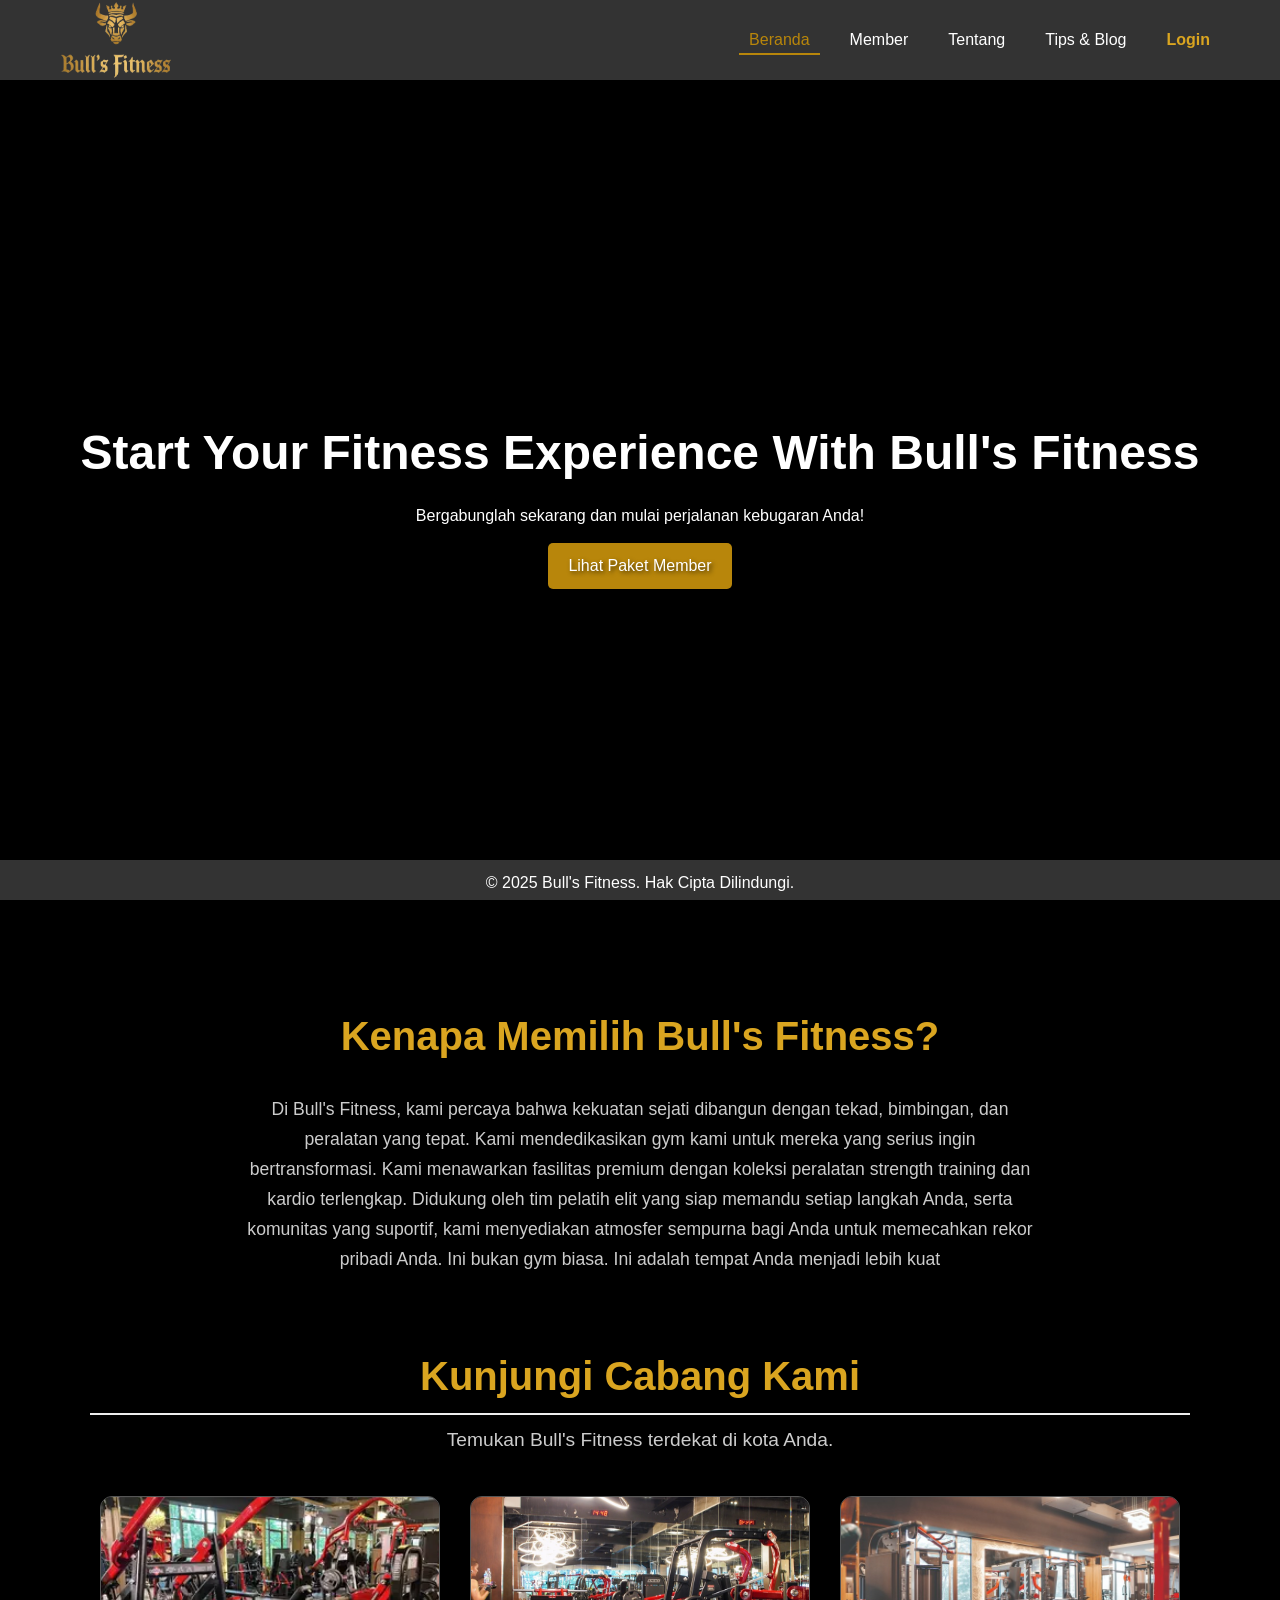
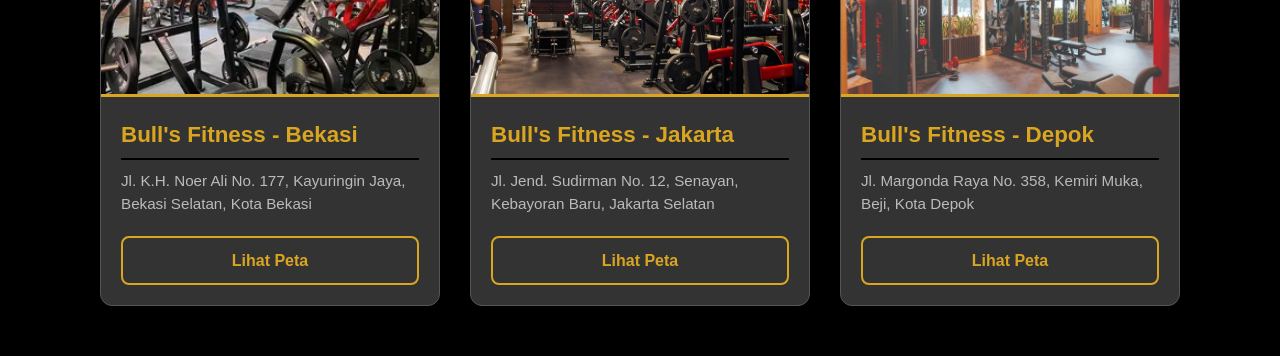
<file: index.html>
<!DOCTYPE html>
<html lang="id">
<head>
    <meta charset="UTF-8">
    <meta name="viewport" content="width=device-width, initial-scale=1.0">
    <title>Beranda - Bull's Fitness</title>
    <!-- PWA Settings -->
    <link rel="manifest" href="manifest.json">
    <meta name="theme-color" content="#DAA520">
    <meta name="mobile-web-app-capable" content="yes">
    <meta name="apple-mobile-web-app-status-bar-style" content="black-translucent">
    <meta name="apple-mobile-web-app-title" content="BullsFitness">
    <link rel="apple-touch-icon" href="img/icon-192.png">
    <link rel="stylesheet" href="style.css?v=2.0">
    <link rel="stylesheet" href="mobile.css?v=2.0">
</head>
<body>
    <header>
        <nav>
            <div class="logo"></div>
            <ul>
                <li><a href="index.html" class="active">Beranda</a></li>
                <li><a href="member.html">Member</a></li>
                <li><a href="tentang.html">Tentang</a></li>
                <li><a href="tip.html">Tips & Blog</a></li>
                <li><a href="login.html" style="font-weight: bold; color: #DAA520;">Login</a></li>
            </ul>
        </nav>
    </header>
    
    <video class="back-video" autoplay muted loop playsinline>
        <source src="vid/Gym Promotional Video _ Cinematic Workout Advertisment.mp4" type="video/mp4">
    </video>

    <main>
        <section class="hero">
            <h1>Start Your Fitness Experience With Bull's Fitness</h1>
            <p>Bergabunglah sekarang dan mulai perjalanan kebugaran Anda!</p>
            <a href="member.html" class="cta-button">Lihat Paket Member</a>
        </section>

        <section class="section-below-video">
            <div class="why-us-content">
                <h3>Kenapa Memilih Bull's Fitness?</h3>
                <p>Di Bull's Fitness, kami percaya bahwa kekuatan sejati dibangun dengan tekad, bimbingan, dan peralatan yang tepat. Kami mendedikasikan gym kami untuk mereka yang serius ingin bertransformasi. Kami menawarkan fasilitas premium dengan koleksi peralatan strength training dan kardio terlengkap. Didukung oleh tim pelatih elit yang siap memandu setiap langkah Anda, serta komunitas yang suportif, kami menyediakan atmosfer sempurna bagi Anda untuk memecahkan rekor pribadi Anda. Ini bukan gym biasa. Ini adalah tempat Anda menjadi lebih kuat</p> 
            </div>

            <div class="cabang-content">
                <h2>Kunjungi Cabang Kami</h2>
                <p class="sub-judul">Temukan Bull's Fitness terdekat di kota Anda.</p>
    
                <div class="cabang-container">
                    <div class="cabang-item">
                        <div class="cabang-foto-placeholder">
                            <img src="img/cabang3.webp" alt="Foto Cabang Bekasi" class="cabang-foto-real">
                        </div>
                        <div class="cabang-info">
                            <h3>Bull's Fitness - Bekasi</h3>
                            <p>Jl. K.H. Noer Ali No. 177, Kayuringin Jaya, Bekasi Selatan, Kota Bekasi</p>
                            <a href="https://www.google.com/maps/search/Jl.+K.H.+Noer+Ali+No.+177,+Kayuringin+Jaya,+Bekasi+Selatan,+Kota+Bekasi" class="cta-button-cabang" target="_blank">Lihat Peta</a>
                        </div>
                    </div>
    
                    <div class="cabang-item">
                        <div class="cabang-foto-placeholder">
                            <img src="img/cabang1.jpeg" alt="Foto Cabang Jakarta" class="cabang-foto-real">
                        </div>
                        <div class="cabang-info">
                            <h3>Bull's Fitness - Jakarta</h3>
                            <p>Jl. Jend. Sudirman No. 12, Senayan, Kebayoran Baru, Jakarta Selatan</p>
                            <a href="https://www.google.com/maps/search/Jl.+Jend.+Sudirman+No.+12,+Senayan,+Kebayoran+Baru,+Jakarta+Selatan" class="cta-button-cabang" target="_blank">Lihat Peta</a>
                        </div>
                    </div>
    
                    <div class="cabang-item">
                        <div class="cabang-foto-placeholder">
                            <img src="img/cabang2.jpg" alt="Foto Cabang Depok" class="cabang-foto-real">
                        </div>
                        <div class="cabang-info">
                            <h3>Bull's Fitness - Depok</h3>
                            <p>Jl. Margonda Raya No. 358, Kemiri Muka, Beji, Kota Depok</p>
                            <a href="https://www.google.com/maps/search/Jl.+Margonda+Raya+No.+358,+Kemiri+Muka,+Beji,+Kota+Depok" class="cta-button-cabang" target="_blank">Lihat Peta</a>
                        </div>
                    </div>
                </div> 
            </div> 
        </section>    
    </main>

    <footer>
        <p>© 2025 Bull's Fitness. Hak Cipta Dilindungi.</p>
    </footer>
    <script src="pwa.js?v=2.0"></script>
</body>
</html>
</file>
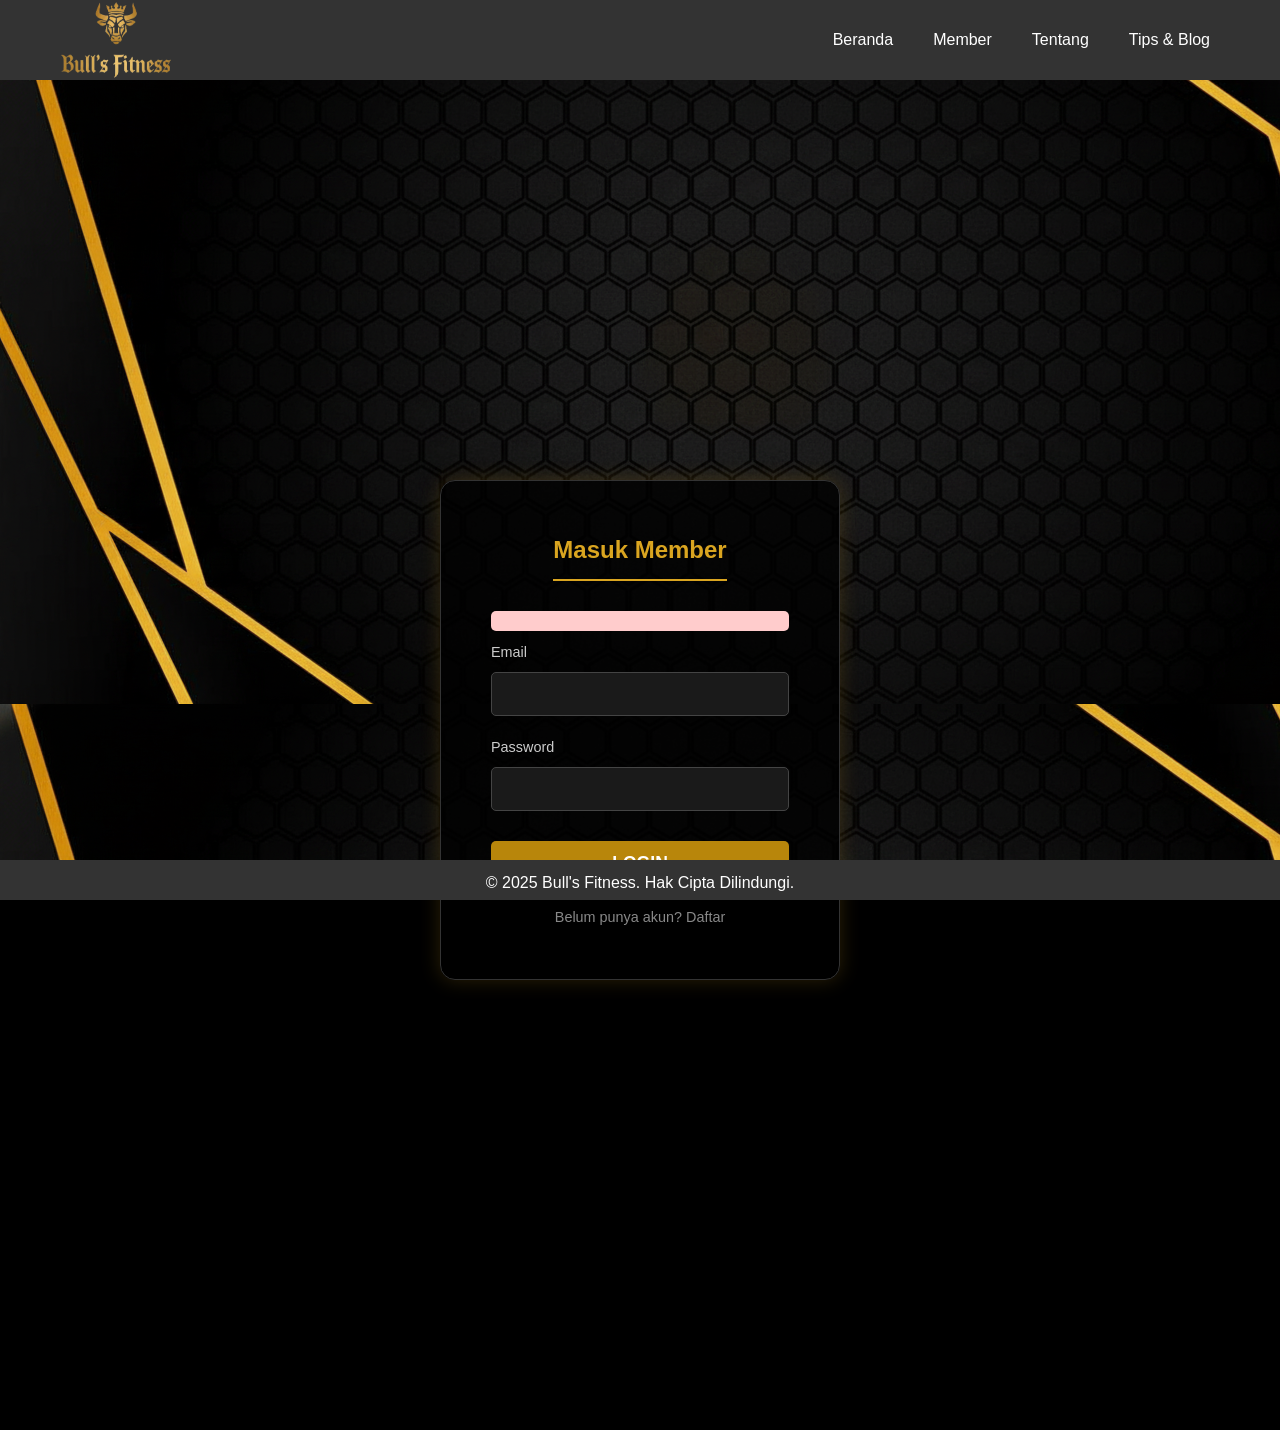
<file: login.html>
﻿<!DOCTYPE html>
<html lang="id">
<head>
    <meta charset="UTF-8">
    <meta name="viewport" content="width=device-width, initial-scale=1.0">
    <title>Login - Bull's Fitness</title>
        <!-- PWA Settings -->
    <link rel="manifest" href="manifest.json">
    <meta name="theme-color" content="#DAA520">
    <meta name="mobile-web-app-capable" content="yes">
    <meta name="apple-mobile-web-app-status-bar-style" content="black-translucent">
    <link rel="apple-touch-icon" href="img/icon-192.png">
        <link rel="stylesheet" href="style.css?v=2.0">
    <link rel="stylesheet" href="mobile.css?v=2.0">
</head>
<body class="auth-body"> <header>
        <nav>
            <div class="logo"></div>
            <ul>
                <li><a href="index.html">Beranda</a></li>
                <li><a href="member.html">Member</a></li>
                <li><a href="tentang.html">Tentang</a></li>
                <li><a href="tip.html">Tips & Blog</a></li>
            </ul>
        </nav>
    </header>

    <main class="auth-page">
        <div class="auth-overlay">
            <h2>Masuk Member</h2>
            
            
                <div style="background: #ffcccc; color: red; padding: 10px; margin-bottom:10px; border-radius:5px;">
                    <?= $error_msg; ?>
                </div>
            

            <form method="POST" action="">
                <div class="form-group">
                    <label>Email</label>
                    <input type="email" name="email" required>
                </div>
                <div class="form-group">
                    <label>Password</label>
                    <input type="password" name="password" required>
                </div>
                <button type="submit" name="tombol_login" class="auth-btn">LOGIN</button>
            </form>

            <a href="register.html" class="auth-link">Belum punya akun? Daftar</a>
        </div>
    </main>

    <footer><p>&copy; 2025 Bull's Fitness. Hak Cipta Dilindungi.</p></footer>
    <script src="pwa.js?v=2.0"></script>
</body>
</html>
</file>
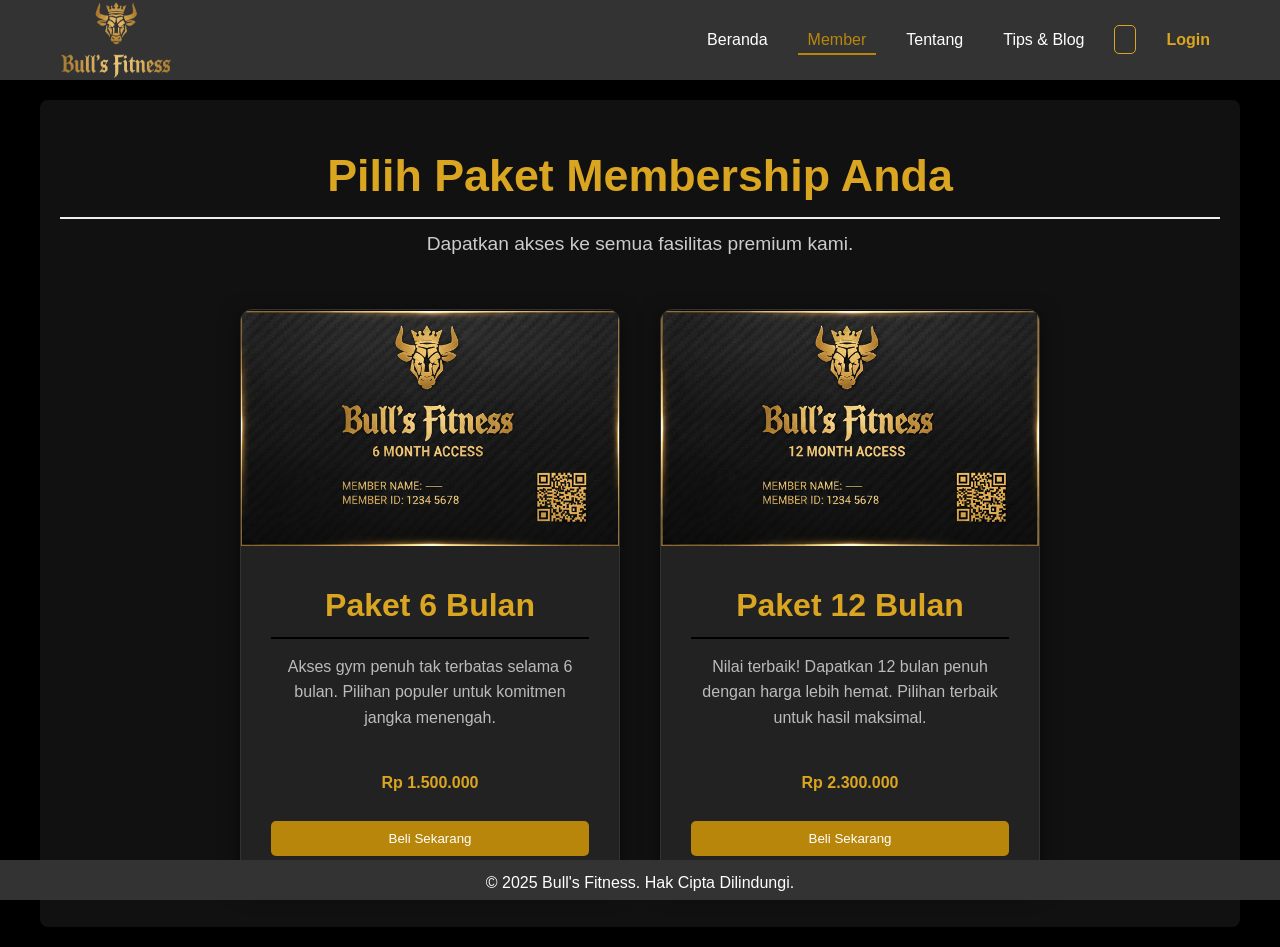
<file: member.html>
﻿<!DOCTYPE html>
<html lang="id">
<head>
    <meta charset="UTF-8">
    <meta name="viewport" content="width=device-width, initial-scale=1.0">
    <title>Member - Bull's Fitness</title>
        <!-- PWA Settings -->
    <link rel="manifest" href="manifest.json">
    <meta name="theme-color" content="#DAA520">
    <meta name="mobile-web-app-capable" content="yes">
    <meta name="apple-mobile-web-app-status-bar-style" content="black-translucent">
    <link rel="apple-touch-icon" href="img/icon-192.png">
        <link rel="stylesheet" href="style.css?v=2.0">
    <link rel="stylesheet" href="mobile.css?v=2.0">
</head>
<body>
    
    <header>
        <nav>
            <div class="logo"></div>
            <ul>
                <li><a href="index.html">Beranda</a></li>
                <li><a href="member.html" class="active">Member</a></li>
                <li><a href="tentang.html">Tentang</a></li>
                <li><a href="tip.html">Tips & Blog</a></li>
                
                
                    <li>
                        <a href="profile.html" class="user-menu">
                            <?= htmlspecialchars(explode(" ", $_SESSION['full_name'])[0]); ?>
                        </a>
                    </li>
                
                    <li><a href="login.html" style="font-weight: bold; color: #DAA520;">Login</a></li>
                
            </ul>
        </nav>
    </header>

    <main class="member-page">
        <h2>Pilih Paket Membership Anda</h2>
        <p class="sub-judul">Dapatkan akses ke semua fasilitas premium kami.</p>

        <div class="member-container">
            
            <div class="member-card">
                <div class="card-image-placeholder">
                    <img src="img/card6.png" alt="Member Card 6 Bulan" class="card-image-real">
                </div>
                <div class="card-content">
                    <h3>Paket 6 Bulan</h3>
                    <p>Akses gym penuh tak terbatas selama 6 bulan. Pilihan populer untuk komitmen jangka menengah.</p>
                    
                    <h4 style="color: #DAA520; margin: 10px 0;">Rp 1.500.000</h4>

                    <form action="pembayaran.html" method="POST">
                        <input type="hidden" name="package_name" value="Paket 6 Bulan">
                        <input type="hidden" name="duration" value="6">
                        <input type="hidden" name="price" value="1500000">
                        
                        <button type="submit" class="cta-button" style="width: 100%; border: none; cursor: pointer;">
                            Beli Sekarang
                        </button>
                    </form>
                </div>
            </div>

            <div class="member-card">
                <div class="card-image-placeholder">
                    <img src="img/card12.png" alt="Member Card 12 Bulan" class="card-image-real">
                </div>
                <div class="card-content">
                    <h3>Paket 12 Bulan</h3>
                    <p>Nilai terbaik! Dapatkan 12 bulan penuh dengan harga lebih hemat. Pilihan terbaik untuk hasil maksimal.</p>
                    
                    <h4 style="color: #DAA520; margin: 10px 0;">Rp 2.300.000</h4>

                    <form action="pembayaran.html" method="POST">
                        <input type="hidden" name="package_name" value="Paket 12 Bulan">
                        <input type="hidden" name="duration" value="12">
                        <input type="hidden" name="price" value="2300000">
                        
                        <button type="submit" class="cta-button" style="width: 100%; border: none; cursor: pointer;">
                            Beli Sekarang
                        </button>
                    </form>
                </div>
            </div>

        </div>
    </main>

    <footer>
        <p>&copy; 2025 Bull's Fitness. Hak Cipta Dilindungi.</p>
    </footer>

    <script src="pwa.js?v=2.0"></script>
</body>
</html>
</file>
<file: style.css>
﻿/* Reset CSS Dasar */
* {
    margin: 0;
    padding: 0;
    box-sizing: border-box;
}

body {
    font-family: sans-serif;
    line-height: 1.6;
    background-color: #000000;
    color: #333;
}

/* Header dan Navigasi */
header {
    background: #333;
    color: #fff;
    padding: 0rem 0;
}

nav {
    display: flex;
    justify-content: space-between;
    align-items: center;
    max-width: 1200px;
    margin: auto;
    padding: 0 20px;
}

/* Warna Aksen Gym */
.logo {
    background: url('img/logo.png');
    width: 112px;
    height: 80px;
    background-size: cover;
    background-repeat: no-repeat;
}
.logo1 {
    font-size: 2rem;
    font-weight: bold;
    color: #ff5722;
    align-items: end;
    margin-bottom: 90%;
}

nav ul {
    list-style: none;
    display: flex;
}

nav ul li {
    margin-left: 20px;
}

nav ul li a {
    color: White;
    text-decoration: none;
    padding: 5px 10px;
    transition: color 0.3s;
}

nav ul li a:hover,
nav ul li a.active {
    color: #B8860B;
    border-bottom: 2px solid #B8860B;
}

/* Main Content */
main {
  padding: 20px;
  max-width: 1200px;
  margin: 100px auto;
  background-image: url(https://freeimage.host/i/KUIuTEg);
  background-color: #4b4b4b00;
  border-radius: 8px;
}

.pembayaran-info h1 {
    color: #ffffff;
    margin-bottom: 15px;
    border-bottom: 2px solid #eee;
    padding-bottom: 5px;
}


section {
    padding: 20px 0;
    margin-bottom: 0px;
}

h1, h2 {
    color: #ffffff;
    margin-bottom: 15px;
    border-bottom: 2px solid #eee;
    padding-bottom: 5px;
}

h3 {
    color: #ffffff;
    margin-bottom: 15px;
    border-bottom: 2px solid #000 ;
    padding-bottom: 5px;
}

.section-below-video {
    position: absolute; 
    bottom: 0; 
    left: 0;
    top: 200px;
    width: 100%;
    background-color: #000; 
    padding: 40px 20px; 
    color: #fff; 
    min-height: 1000px; 
    box-sizing: border-box; 

}

.section-below-video h3 {
    font-size: 3rem;
    margin-bottom: 10px;
}

/* Hero Section (Khusus index.html) */
.hero {
    text-align: center;
    background: url('');
    padding: 215px 20px;
    border-radius:60px;
    text-shadow: 2px 2px 4px rgba(0,0,0,0.6);
}
.back-video {
    position: absolute;
    top: 0;
    left: 0;
    width: 100%;
    height: 100%;
    object-fit: cover;
    z-index: -1;
    opacity: 0.7;
}
p {
    color: #fff
}

.hero h1 {
    font-size: 3rem;
    color: white;
    border-bottom: none;
}

.cta-button {
    display: inline-block;
    background: #B8860B;
    color: #fff;
    padding: 10px 20px;
    text-decoration: none;
    border-radius: 5px;
    margin-top: 15px;
    transition: background-color 0.3s;
}

.cta-button:hover {
    background-color: #dda20e;
}

/* Pembayaran.html khusus */

* {
  box-sizing: border-box;
}

body.halaman-pembayaran {
  /* Variabel dari :root dipindahkan ke sini */
  --bg: url(img/bgpembayaran.jpg) center/cover fixed;
  --card: #fff;
  --accent: #111827;
  --muted: #6b7280;
  --primary: #111827;

  /* Style dari body lama dipindahkan ke sini */
  font-family: Inter, system-ui, -apple-system, "Segoe UI", Roboto, "Helvetica Neue", Arial;
  background: var(--bg);
  padding: 0px;
  color: var(--accent);
}

.container {
  max-width: 1000px;
  margin: 120px auto;
  display: flex;
  justify-content: center;
  align-items: flex-start;
  gap: 160px;
  flex-wrap: wrap;
}

.card {
  background: var(--card);
  border-radius: 14px;
  padding: 50px;
  box-shadow: 0 6px 20px rgba(15, 23, 42, 0.06);
  flex: 1 1 380px;
  max-width: 420px;
}

h1 {
  font-size: 22px;
  margin: 0 0 6px;
  text-align: center;
}

.meta {
  display: flex;
  justify-content: space-between;
  color: var(--muted);
  margin-bottom: 10px;
}

.section-title {
  font-weight: 600;
  margin: 18px 0 10px;
  text-align: center;
}

.qr {
  width: 150px;
  height: 150px;
  margin: 16px auto;
  border-radius: 8px;
  border: 1px solid #e6e8eb;
  display: flex;
  align-items: center;
  justify-content: center;
  background: #fff;
}

.total {
  display: flex;
  justify-content: space-between;
  align-items: center;
  margin-top: 16px;
  padding-top: 12px;
  border-top: 1px solid #eef2f6;
}

.btn {
  display: block;
  width: 100%;
  padding: 12px;
  border-radius: 10px;
  background: #111827;
  color: #fff;
  text-align: center;
  font-weight: 700;
  border: 0;
  margin-top: 12px;
  cursor: pointer;
}

small.muted {
  color: var(--muted);
}

@media (max-width: 768px) {
  .container {
    flex-direction: column;
    align-items: center;
  }
}

/* Footer */
footer {
    position: fixed;   
    bottom: 0;         
    left: 0;           
    width: 100%;       
    
    /* Styling agar terlihat (opsional) */
    background-color: #333; 
    color: #fff;           
    padding: 10px;          
    text-align: center;     
    z-index: 1000;        
    height: 40px;         
    box-sizing: border-box
}

/* member.html */

/* Latar belakang dan padding untuk halaman member */
.member-page {
    padding: 40px 20px 40px 20px;
    text-align: center;
    /* Ganti warna bg jika perlu, atau biarkan transparan */
    background-color: #111; 
    color: #fff;
    min-height: 70vh;
    margin: 20px auto;
}

.member-page h2 {
    font-size: 2.8rem;
    margin-bottom: 10px;
    color: #DAA520; /* Warna emas (sesuai logo) */
}

.member-page .sub-judul {
    font-size: 1.2rem;
    color: #ccc;
    margin-bottom: 50px;
}

/* Kontainer untuk menyejajarkan kartu-kartu */
.member-container {
    display: flex;
    justify-content: center;
    align-items: stretch; /* Membuat kartu sama tinggi */
    gap: 40px;
    flex-wrap: wrap; /* Agar responsif di HP */
}

/* Style untuk satu kartu member */
.member-card {
    background-color: #222; /* Latar kartu lebih gelap */
    border: 1px solid #333;
    border-radius: 12px;
    box-shadow: 0 5px 20px rgba(0, 0, 0, 0.5);
    width: 380px; /* Lebar kartu */
    max-width: 100%;
    overflow: hidden; /* Merapikan sudut foto */
    display: flex;
    flex-direction: column;
    transition: transform 0.3s ease, box-shadow 0.3s ease;
}

.member-card:hover {
    transform: translateY(-10px);
    box-shadow: 0 10px 30px rgba(218, 165, 32, 0.2); /* Bayangan emas */
}

/* Definisikan animasi kilatan cahaya */
@keyframes sheen-effect {
  0% {
    transform: translateX(-150px) skewX(-25deg); /* Mulai dari kiri */
  }
  100% {
    transform: translateX(600px) skewX(-25deg); /* Berakhir di kanan (pastikan 600px lebih lebar dari kartu) */
  }
}

.card-image-placeholder {
  width: 100%;
  height: 240px; /* Sesuaikan tinggi jika perlu */
  background-color: #0a0a0a; /* Latar belakang hitam pekat */
  border-bottom: 4px solid #222; /* Garis aksen emas */
  
  /* Ini penting untuk menampung kilatannya */
  position: relative;
  overflow: hidden; /* Sembunyikan kilatan saat di luar kotak */
}

/* Ini adalah elemen kilatan cahayanya */
.card-image-placeholder::before {
  content: '';
  position: absolute;
  top: 0;
  left: 0;
  width: 120px; /* Lebar kilatan cahaya */
  height: 100%;
  
  /* Cahaya putih transparan (linear-gradient) */
  background: linear-gradient(
    to right,
    rgba(255, 255, 255, 0) 0%,
    rgba(255, 255, 255, 0.15) 50%, /* 0.15 adalah transparansi */
    rgba(255, 255, 255, 0) 100%
  );
  
  /* Terapkan animasi */
  animation-name: sheen-effect;
  animation-duration: 4s; /* Durasi animasi 4 detik */
  animation-iteration-count: infinite; /* Ulangi terus menerus */
  animation-timing-function: linear; /* Kecepatan konstan */
  
  /* Posisikan di awal (di luar layar kiri) */
  transform: translateX(-150px) skewX(-25deg); /* Miringkan cahaya */
}

.card-image-real {
    width: 100%;       /* Pastikan gambar mengisi lebar card */
    height: 240px;     /* Tetapkan tinggi yang Anda inginkan */
    object-fit: contain; /* KUNCI UTAMANYA: menjaga rasio aspek dan tidak terpotong */
    border-bottom: 4px solid #DAA520; /* Garis aksen emas */
    background-color: #0a0a0a; /* Latar belakang hitam jika ada ruang kosong */
}

/* Konten di bawah foto (judul, deskripsi, tombol) */
.card-content {
    padding: 30px;
    display: flex;
    flex-direction: column;
    flex-grow: 1; /* Penting agar tombol selalu di bawah */
}

.card-content h3 {
    font-size: 2rem;
    color: #DAA520; /* Emas */
    margin-top: 0;
    margin-bottom: 15px;
}

.card-content p {
    font-size: 1rem;
    color: #bbb;
    line-height: 1.6;
    flex-grow: 1; /* Mendorong tombol ke paling bawah */
    margin-bottom: 30px;
}

/* Tombol ini akan otomatis memakai style .cta-button
   yang sudah Anda miliki dari index.html 
*/
.card-content .cta-button {
    display: block;
    width: 100%;
    text-decoration: none;
    text-align: center;
}

/* Cabang */

/* Ini adalah style untuk kotak abu-abu utama */
.section-below-video {
    background-color: #44444400; /* Warna abu-abu gelap dari screenshot Anda */
    color: #fff;
    padding: 50px 30px; /* Padding di dalam kotak abu-abu */
    margin: -50px auto 0 auto; /* Margin negatif untuk menimpa video */
    max-width: 1200px;
    border-radius: 20px; /* Sudut melengkung */
    position: relative;
    z-index: 10;
    box-shadow: 0 10px 30px rgba(0,0,0,0.3);
}

/* Style untuk bagian "Kenapa Memilih Kami" */
.why-us-content {
    text-align: center;
    padding-bottom: 150px; /* Jarak ke bagian cabang di bawahnya */
    margin-bottom: -80px;
}

.why-us-content h3 {
    font-size: 2.5rem;
    color: #DAA520; /* Emas */
    margin-top: 0;
}

.why-us-content p {
    font-size: 1.1rem;
    line-height: 1.7;
    color: #ccc;
    max-width: 800px;
    margin: 20px auto 0 auto;
}

/* Style untuk bagian "Cabang Kami" */
.cabang-content {
    text-align: center;
}

.cabang-content h2 {
    font-size: 2.5rem;
    margin-bottom: 10px;
    color: #DAA520; /* Warna emas */
}

.cabang-content .sub-judul {
    font-size: 1.2rem;
    color: #ccc;
    margin-bottom: 40px;
}

.cabang-container {
    display: flex;
    justify-content: center;
    align-items: stretch;
    gap: 30px;
    flex-wrap: wrap;
}

.cabang-item {
    background-color: #333; /* Latar kartu cabang (lebih gelap dari #444) */
    border: 1px solid #555;
    border-radius: 12px;
    box-shadow: 0 4px 15px rgba(0, 0, 0, 0.2);
    flex-basis: 340px; /* Lebar kartu di desktop */
    max-width: 100%;
    overflow: hidden;
    display: flex;
    flex-direction: column;
    transition: transform 0.3s ease;
}

.cabang-item:hover {
    transform: translateY(-5px);
}

.cabang-foto-placeholder {
    width: 100%;
    height: 200px; /* Tinggi foto */
    background-color: #222; /* Latar placeholder */
    display: flex;
    align-items: center;
    justify-content: center;
    color: #666;
    font-style: italic;
    border-bottom: 2px solid #DAA520;
}

.cabang-foto-real {
    width: 100%;
    height: 200px;
    object-fit: cover;
    border-bottom: 2px solid #DAA520;
}

.cabang-info {
    padding: 20px;
    text-align: left;
    display: flex;
    flex-direction: column;
    flex-grow: 1;
}

.cabang-info h3 {
    font-size: 1.4rem;
    color: #DAA520; /* Emas */
    margin-top: 0;
    margin-bottom: 10px;
}

.cabang-info p {
    font-size: 0.95rem;
    color: #bbb;
    line-height: 1.5;
    flex-grow: 1;
    margin-bottom: 20px;
}

.cta-button-cabang {
    display: inline-block;
    padding: 10px 15px;
    border: 2px solid #DAA520;
    color: #DAA520;
    background-color: transparent;
    text-decoration: none;
    border-radius: 8px;
    font-weight: 600;
    text-align: center;
    transition: background-color 0.3s ease, color 0.3s ease;
}

.cta-button-cabang:hover {
    background-color: #DAA520;
    color: #000;
}

/* Tentang.html */

/* 1. HERO SECTION */
.tentang-hero {
    height: 50vh; /* Tinggi 50% dari layar */
    background-image: url('path/to/your/gym-interior-photo.jpg'); /* GANTI GAMBAR ANDA DI SINI */
    background-size: cover;
    background-position: center;
    background-attachment: fixed; /* Efek parallax keren */
    position: relative;
    display: flex;
    align-items: center;
    justify-content: center;
    text-align: center;
    color: #fff;
}

.hero-overlay {
    background-color: rgba(0, 0, 0, 0.7); /* Overlay gelap agar teks terbaca */
    width: 100%;
    height: 100%;
    display: flex;
    flex-direction: column;
    align-items: center;
    justify-content: center;
    padding: 20px;
}

.tentang-hero h1 {
    font-size: 3.5rem;
    color: #DAA520; /* Emas */
    margin: 0;
}

.tentang-hero p {
    font-size: 1.3rem;
    margin-top: 10px;
    max-width: 600px;
}

/* 2. OUR STORY SECTION */
.tentang-story {
    padding: 80px 30px;
    background-color: #111; /* Latar belakang hitam keabuan */
    color: #ccc;
}

.story-container {
    display: flex;
    align-items: center;
    justify-content: center;
    gap: 50px;
    max-width: 1200px;
    margin: 0 auto;
    flex-wrap: wrap; /* Responsif */
}

.story-image {
    flex: 1;
    min-width: 300px;
}

.story-content {
    flex: 1.5; /* Teks sedikit lebih lebar */
    min-width: 300px;
}

.story-content h2 {
    font-size: 2.8rem;
    color: #DAA520; /* Emas */
    margin-top: 0;
    margin-bottom: 20px;
}

.story-content p {
    font-size: 1.1rem;
    line-height: 1.8;
    margin-bottom: 20px;
}

@keyframes sheen-effect {
  0% {
    transform: translateX(-150px) skewX(-25deg); /* Mulai dari kiri */
  }
  100% {
    transform: translateX(600px) skewX(-25deg); /* Berakhir di kanan (pastikan 600px lebih lebar dari kartu) */
  }
}

.story-image-placeholder {
    width: 100%;
    height: 400px;
    border-radius: 10px;
    display: flex;
    align-items: center;
    justify-content: center;
    color: #555;
    font-style: italic;


    position: relative;
    overflow: hidden; /* Sembunyikan kilatan saat di luar kotak */    
}

/* Ini adalah elemen kilatan cahayanya */
.story-image-placeholder::before {
  content: '';
  position: absolute;
  top: 0;
  left: 0;
  width: 120px; /* Lebar kilatan cahaya */
  height: 100%;
  
  /* Cahaya putih transparan (linear-gradient) */
  background: linear-gradient(
    to right,
    rgba(255, 255, 255, 0) 0%,
    rgba(255, 255, 255, 0.15) 50%, /* 0.15 adalah transparansi */
    rgba(255, 255, 255, 0) 100%
  );
  
  /* Terapkan animasi */
  animation-name: sheen-effect;
  animation-duration: 4s; /* Durasi animasi 4 detik */
  animation-iteration-count: infinite; /* Ulangi terus menerus */
  animation-timing-function: linear; /* Kecepatan konstan */
  
  /* Posisikan di awal (di luar layar kiri) */
  transform: translateX(-150px) skewX(-25deg); /* Miringkan cahaya */
}

/* 3. FILOSOFI SECTION */
.filosofi-section {
    padding: 80px 30px;
    background-color: #0a0a0a; /* Hitam pekat */
    text-align: center;
    color: #ccc;
}

.filosofi-section h2 {
    font-size: 2.8rem;
    color: #DAA520; /* Emas */
    margin-bottom: 50px;
}

.filosofi-container {
    display: flex;
    justify-content: center;
    gap: 30px;
    max-width: 1200px;
    margin: 0 auto;
    flex-wrap: wrap; /* Responsif */
}

.filosofi-item {
    flex-basis: 350px;
    background-color: #1a1a1a;
    padding: 30px;
    border-radius: 10px;
    border: 1px solid #333;
    transition: transform 0.3s ease;
}

.filosofi-item:hover {
    transform: translateY(-10px);
}

.filosofi-icon {
    font-size: 3rem; /* Ganti dengan <img> atau font icon */
    color: #DAA520;
}

.filosofi-item h3 {
    font-size: 1.5rem;
    color: #fff;
    margin: 20px 0 10px 0;
}

.filosofi-item p {
    font-size: 1rem;
    line-height: 1.6;
}

/* 4. CALL TO ACTION (CTA) SECTION */
.cta-tentang {
    padding: 60px 30px;
    background-color: #000000; /* Latar Emas */
    text-align: center;
    color: #000; /* Teks Hitam */
}

.cta-tentang h2 {
    font-size: 2.5rem;
    margin-top: 0;
    margin-bottom: 10px;
}

.cta-tentang p {
    font-size: 1.2rem;
    margin-bottom: 30px;
}

/* Tombol CTA di sini akan menggunakan style .cta-button 
   yang sudah ada, tapi kita bisa override warnanya
   agar kontras dengan latar emas.
*/
.cta-tentang .cta-button {
    background-color: #B8860B; /* Tombol Hitam */
    color: #fff; /* Teks Putih */
    border: 2px solid #000;
}

.cta-tentang .cta-button:hover {
    background-color: #DAA520;
    border-color: #000000;
}

/*  Tip.html */

/* 1. HERO SECTION (Mirip Halaman 'Tentang') */
.tips-hero {
    height: 40vh; /* Sedikit lebih pendek dari 'Tentang' */
    background-image: url('path/to/your/blog-hero-image.jpg'); /* GANTI GAMBAR ANDA */
    background-size: cover;
    background-position: center;
    background-attachment: fixed;
    position: relative;
    display: flex;
    align-items: center;
    justify-content: center;
    text-align: center;
    color: #fff;
}
/* Anda bisa menggunakan .hero-overlay dari halaman 'Tentang' jika sudah ada */
.hero-overlay {
    background-color: rgba(0, 0, 0, 0.7);
    width: 100%;
    height: 100%;
    display: flex;
    flex-direction: column;
    align-items: center;
    justify-content: center;
    padding: 20px;
}
.tips-hero h1 {
    font-size: 3.5rem;
    color: #DAA520; /* Emas */
    margin: 0;
}
.tips-hero p {
    font-size: 1.3rem;
    margin-top: 10px;
}

/* 2. KONTEN UTAMA (Kolom & Jadwal) */
.tips-main-content {
    padding: 60px 30px;
    background-color: #0a0a0a; /* Latar hitam pekat */
    color: #ccc;
}

.tips-container {
    display: flex;
    justify-content: center;
    gap: 40px;
    max-width: 1300px;
    margin: 0 auto 60px auto; /* Jarak ke bagian jadwal */
    flex-wrap: wrap; /* Responsif */
}

.tips-column {
    flex: 1;
    min-width: 320px;
    background-color: #1a1a1a; /* Latar kolom */
    padding: 30px;
    border-radius: 10px;
    border: 1px solid #333;
}

.tips-column h2 {
    font-size: 2.2rem;
    color: #DAA520;
    margin-top: 0;
    margin-bottom: 20px;
    border-bottom: 2px solid #DAA520;
    padding-bottom: 10px;
}

.tips-column h3 {
    font-size: 1.5rem;
    color: #fff;
    margin-top: 25px;
    margin-bottom: 10px;
}

.tips-column p {
    line-height: 1.7;
    margin-bottom: 15px;
}

.tips-column ul {
    padding-left: 20px;
    line-height: 1.7;
}
.tips-column ul ul {
    padding-left: 30px;
    margin-top: 10px;
}

/* 3. BAGIAN JADWAL FITNESS */
.jadwal-section {
    max-width: 1300px;
    margin: 0 auto;
    text-align: center;
}

.jadwal-section h2 {
    font-size: 2.8rem;
    color: #DAA520;
    margin-bottom: 20px;
}

.jadwal-section h3 {
    font-size: 1.8rem;
    color: #fff;
    margin-top: 40px;
    margin-bottom: 20px;
    text-align: left;
}

/* Kontainer tabel agar responsif */
.table-container {
    width: 100%;
    overflow-x: auto; /* PENTING: Membuat tabel bisa di-scroll horizontal di HP */
    border: 1px solid #555;
    border-radius: 8px;
}

table {
    width: 100%;
    border-collapse: collapse;
    min-width: 800px; /* Lebar minimum sebelum scroll */
}

th, td {
    padding: 15px;
    text-align: left;
    border-bottom: 1px solid #444;
    vertical-align: top; /* Rata atas untuk konten multi-baris */
    line-height: 1.6;
}

th {
    background-color: #DAA520; /* Header tabel emas */
    color: #000; /* Teks header hitam */
    font-size: 1rem;
    font-weight: 700;
}

td {
    color: #ccc;
}

/* Memberi warna selang-seling */
tr:nth-child(even) {
    background-color: #1a1a1a;
}
tr:nth-child(odd) {
    background-color: #222;
}

/* --- Tambahan untuk Halaman Login & Register --- */

body.auth-body {
    background-image: url('img/bgpembayaran.jpg'); /* Gambar Pola */
    background-repeat: repeat; 
    background-size: auto; 
    background-attachment: fixed; /* Agar background diam saat di-scroll (efek keren) */
    min-height: 100vh;

}
.auth-page {
    display: flex !important;
    justify-content: center !important; /* Tengah Kiri-Kanan */
    align-items: center !important;     /* Tengah Atas-Bawah */
    
    min-height: 150vh !important;
    width: 100% !important;             /* Lebar Penuh */
    max-width: 100% !important;         
    margin: 0 !important;
    padding: 0 !important;
    padding-bottom: 50px !important;
}
/* Overlay hitam transparan supaya tulisan terbaca */
.auth-overlay {
    background-color: rgba(0, 0, 0, 0.8);
    padding: 50px;
    border-radius: 15px;
    border: 1px solid #333;
    box-shadow: 0 0 20px rgba(218, 165, 32, 0.2); /* Glow emas tipis */
    width: 100%;
    max-width: 400px;
    text-align: center;
}

.auth-overlay h2 {
    color: #DAA520;
    margin-bottom: 30px;
    border-bottom: 2px solid #DAA520;
    display: inline-block;
    padding-bottom: 10px;
}

.form-group {
    margin-bottom: 20px;
    text-align: left;
}

.form-group label {
    display: block;
    color: #ccc;
    margin-bottom: 8px;
    font-size: 0.9rem;
}

.form-group input, 
.form-group select {
    width: 100%;
    padding: 12px;
    background-color: #1a1a1a;
    border: 1px solid #444;
    color: #fff;
    border-radius: 5px;
    font-size: 1rem;
    transition: border-color 0.3s;
}

.form-group input:focus,
.form-group select:focus {
    outline: none;
    border-color: #DAA520; /* Fokus warna emas */
}

.auth-btn {
    width: 100%;
    padding: 12px;
    background-color: #B8860B;
    color: #fff;
    border: none;
    border-radius: 5px;
    font-size: 1.1rem;
    font-weight: bold;
    cursor: pointer;
    transition: background 0.3s;
    margin-top: 10px;
}

.auth-btn:hover {
    background-color: #DAA520;
    color: #000;
}

.auth-link {
    display: block;
    margin-top: 20px;
    color: #888;
    text-decoration: none;
    font-size: 0.9rem;
}

.auth-link:hover {
    color: #DAA520;
}

/* --- Style untuk Halaman Profile --- */
.profile-container {
    max-width: 800px;
    margin: 120px auto; /* Jarak dari atas */
    padding: 20px;
}

.profile-card {
    background-color: #1a1a1a;
    border: 1px solid #333;
    border-top: 4px solid #DAA520; /* Garis emas di atas */
    border-radius: 10px;
    padding: 40px;
    box-shadow: 0 10px 30px rgba(0,0,0,0.5);
    color: #fff;
    display: flex;
    flex-direction: column;
    gap: 20px;
}

.profile-header {
    border-bottom: 1px solid #444;
    padding-bottom: 20px;
    margin-bottom: 10px;
}

.profile-header h2 {
    color: #DAA520;
    margin: 0;
    font-size: 2rem;
}

.profile-info-grid {
    display: grid;
    grid-template-columns: 1fr 1fr; /* 2 Kolom */
    gap: 20px;
}

.info-group {
    margin-bottom: 15px;
}

.info-group label {
    display: block;
    color: #888;
    font-size: 0.9rem;
    margin-bottom: 5px;
}

.info-value {
    font-size: 1.2rem;
    font-weight: bold;
    color: #fff;
}

.status-active {
    color: #00ff00; /* Hijau terang */
    text-shadow: 0 0 10px rgba(0, 255, 0, 0.3);
}

.status-expired {
    color: #ff0000; /* Merah */
    text-shadow: 0 0 10px rgba(255, 0, 0, 0.3);
}

.profile-actions {
    margin-top: 30px;
    display: flex;
    gap: 15px;
}

.btn-logout {
    background-color: #333;
    color: #fff;
    padding: 10px 20px;
    text-decoration: none;
    border-radius: 5px;
    border: 1px solid #555;
    transition: 0.3s;
}

.btn-logout:hover {
    background-color: #cc0000;
    border-color: #cc0000;
}

/* =========================================
   DASHBOARD PROFILE PREMIUM
   ========================================= */

.dashboard-wrapper {
    min-height: 85vh;
    padding: 120px 20px 50px 20px;
    background: radial-gradient(circle at top right, #222, #000);
    display: flex;
    justify-content: center;
}

.dashboard-container {
    max-width: 1000px;
    width: 100%;
    display: grid;
    grid-template-columns: 1fr 2fr; /* Pembagian kolom: Kiri Kecil, Kanan Besar */
    gap: 30px;
}

/* --- SIDEBAR KIRI (PROFILE) --- */
.profile-sidebar {
    background: #111;
    border: 1px solid #333;
    border-radius: 15px;
    padding: 30px;
    text-align: center;
    box-shadow: 0 10px 30px rgba(0,0,0,0.5);
    height: fit-content;
}

.avatar-circle {
    width: 100px;
    height: 100px;
    background: #222;
    border: 3px solid #DAA520;
    border-radius: 50%;
    margin: 0 auto 20px auto;
    display: flex;
    align-items: center;
    justify-content: center;
    font-size: 3rem;
    color: #DAA520;
    box-shadow: 0 0 20px rgba(218, 165, 32, 0.3);
}

.profile-name {
    font-size: 1.5rem;
    color: #fff;
    margin-bottom: 5px;
    font-weight: bold;
}

.profile-email {
    color: #888;
    font-size: 0.9rem;
    margin-bottom: 30px;
}

.sidebar-menu {
    display: flex;
    flex-direction: column;
    gap: 10px;
}

.sidebar-btn {
    padding: 12px;
    background: transparent;
    border: 1px solid #444;
    color: #ccc;
    text-decoration: none;
    border-radius: 8px;
    transition: 0.3s;
}

.sidebar-btn:hover {
    background: #222;
    border-color: #DAA520;
    color: #DAA520;
}

.btn-logout-red {
    background: #3a0000;
    border-color: #550000;
    color: #ffcccc;
}
.btn-logout-red:hover {
    background: #660000;
    border-color: #ff0000;
    color: white;
}

/* --- KONTEN KANAN (STATS & CARD) --- */
.stats-container {
    display: flex;
    flex-direction: column;
    gap: 20px;
}

/* Kartu Digital Member */
.digital-card {
    background: linear-gradient(135deg, #000 0%, #1a1a1a 100%);
    border-radius: 15px;
    padding: 30px;
    position: relative;
    overflow: hidden;
    border: 1px solid #DAA520;
    box-shadow: 0 0 30px rgba(218, 165, 32, 0.15);
}

/* Efek Kilau Emas di Background Kartu */
.digital-card::before {
    content: '';
    position: absolute;
    top: -50%;
    left: -50%;
    width: 200%;
    height: 200%;
    background: radial-gradient(circle, rgba(218,165,32,0.1) 0%, transparent 60%);
    pointer-events: none;
}

.card-header-flex {
    display: flex;
    justify-content: space-between;
    align-items: flex-start;
    margin-bottom: 40px;
}

.gym-logo-text {
    font-size: 1.5rem;
    font-weight: 900;
    color: #fff;
    letter-spacing: 2px;
}
.gym-logo-text span { color: #DAA520; }

.card-chip {
    width: 50px;
    height: 35px;
    background: linear-gradient(135deg, #d9cba0, #bfa05d);
    border-radius: 5px;
}

.card-details label {
    display: block;
    font-size: 0.75rem;
    color: #888;
    text-transform: uppercase;
    letter-spacing: 1px;
}
.card-details .card-value {
    font-size: 1.2rem;
    color: #fff;
    text-shadow: 0 2px 4px rgba(0,0,0,0.5);
}

/* Grid Statistik */
.stats-grid {
    display: grid;
    grid-template-columns: 1fr 1fr;
    gap: 20px;
}

.stat-box {
    background: #111;
    padding: 20px;
    border-radius: 12px;
    border-left: 4px solid #444;
}

.stat-box.highlight {
    border-left: 4px solid #DAA520;
    background: #1a1a1a;
}

.stat-title { color: #888; font-size: 0.9rem; margin-bottom: 5px; }
.stat-number { font-size: 1.8rem; font-weight: bold; color: white; }

/* Progress Bar Sisa Waktu */
.progress-container {
    margin-top: 10px;
    background: #333;
    border-radius: 10px;
    height: 10px;
    overflow: hidden;
}

.progress-fill {
    height: 100%;
    background: linear-gradient(90deg, #DAA520, #F7DC6F);
    border-radius: 10px;
    transition: width 1s ease-in-out;
}

/* Responsif untuk HP */
@media (max-width: 768px) {
    .dashboard-container {
        grid-template-columns: 1fr; /* Jadi 1 kolom */
    }
}

/* --- Style Khusus Tabel Profil --- */
.table-container {
    background: #111;
    border: 1px solid #333;
    border-top: 4px solid #DAA520; /* Aksen Emas di atas */
    border-radius: 12px;
    overflow: hidden;
    box-shadow: 0 5px 20px rgba(0,0,0,0.5);
    margin-top: 20px;
}

.custom-table {
    width: 100%;
    border-collapse: collapse;
    color: #fff;
    font-size: 1rem;
}

.custom-table thead th {
    background-color: #1a1a1a;
    color: #DAA520;
    font-size: 1.5rem;
    font-weight: 900;
    letter-spacing: 2px;
    padding: 20px;
    text-align: center;
    border-bottom: 2px solid #333;
    text-transform: uppercase;
}

.custom-table tbody td {
    padding: 15px 25px;
    border-bottom: 1px solid #222;
}

/* Kolom Kiri (Label) */
.custom-table tbody td:first-child {
    color: #888;
    font-weight: normal;
    width: 40%;
    font-size: 0.95rem;
}

/* Kolom Kanan (Isi Data) */
.custom-table tbody td:last-child {
    color: #fff;
    font-weight: bold;
    text-align: right;
    font-size: 1.1rem;
}

/* Baris Terakhir (Progress) */
.progress-row td {
    background-color: #0f0f0f;
    text-align: center !important;
    color: #DAA520 !important;
    font-size: 0.9rem !important;
    padding: 10px !important;
    border-bottom: none;
}

.status-active {
    color: #00ff00; /* Hijau Neon */
    text-shadow: 0 0 5px rgba(0, 255, 0, 0.5);
}

/* --- Style untuk Avatar & Sidebar Profile --- */

/* Sidebar Container */
.profile-sidebar {
    background: #111;
    border: 1px solid #333;
    border-radius: 15px;
    padding: 30px;
    text-align: center;
    box-shadow: 0 10px 30px rgba(0,0,0,0.5);
    color: #fff;
}

/* Lingkaran Avatar */
.avatar-circle {
    width: 100px;        /* Wajib ada */
    height: 100px;       /* Wajib ada */
    background: #222;    /* Warna latar belakang lingkaran */
    border: 3px solid #DAA520; /* Garis emas */
    border-radius: 50%;  /* Membuat jadi bulat */
    margin: 0 auto 20px auto; /* Posisi tengah */
    display: flex;
    align-items: center;
    justify-content: center;
    font-size: 3rem;     /* Ukuran huruf inisial */
    color: #DAA520;      /* Warna huruf */
    box-shadow: 0 0 20px rgba(218, 165, 32, 0.3); /* Efek cahaya */
}

/* Nama & Email di bawah avatar */
.profile-name {
    font-size: 1.5rem;
    color: #fff;
    margin-bottom: 5px;
    font-weight: bold;
}

.profile-email {
    color: #888;
    font-size: 0.9rem;
    margin-bottom: 30px;
}

.user-menu { 
    font-weight: bold; 
    color: #DAA520 !important; 
    border: 1px solid #DAA520; 
    border-radius: 5px; 
}

.user-menu:hover { 
    background-color: #DAA520; 
    color: #000 !important; 
}

/* =========================================
   DASHBOARD ADMIN STYLE
   ========================================= */

/* Tombol Back Custom */
.btn-back {
    display: inline-flex;
    align-items: center;
    background: transparent;
    border: 1px solid #555;
    color: #ccc;
    padding: 10px 20px;
    border-radius: 8px;
    text-decoration: none;
    font-size: 0.9rem;
    transition: 0.3s;
    margin-bottom: 20px;
}

.btn-back:hover {
    border-color: #DAA520;
    color: #DAA520;
    background: rgba(218, 165, 32, 0.1);
}

.btn-back span {
    margin-right: 8px;
    font-size: 1.2rem;
}

/* Container Dashboard Admin */
.admin-container {
    max-width: 1200px;
    margin: 40px auto;
    padding: 20px;
    min-height: 80vh;
}

.admin-header {
    display: flex;
    justify-content: space-between;
    align-items: center;
    margin-bottom: 30px;
    border-bottom: 1px solid #333;
    padding-bottom: 20px;
}

.admin-title {
    color: #DAA520;
    font-size: 2rem;
    font-weight: bold;
}

/* Tabel Admin */
.table-responsive {
    overflow-x: auto; /* Agar bisa digeser di HP */
    background: #111;
    border-radius: 12px;
    border: 1px solid #333;
    border-top: 4px solid #DAA520;
}

.admin-table {
    width: 100%;
    border-collapse: collapse;
    color: white;
}

.admin-table thead th {
    background: #1a1a1a;
    color: #DAA520;
    padding: 15px;
    text-align: left;
    border-bottom: 2px solid #444;
}

.admin-table tbody td {
    padding: 15px;
    border-bottom: 1px solid #222;
}

.admin-table tr:hover {
    background: #151515;
}

/* Badge Status */
.badge {
    padding: 5px 10px;
    border-radius: 5px;
    font-size: 0.8rem;
    font-weight: bold;
}
.badge-active { background: rgba(0, 255, 0, 0.2); color: #00ff00; border: 1px solid #00ff00; }
.badge-expired { background: rgba(255, 0, 0, 0.2); color: #ff4444; border: 1px solid #ff4444; }
.badge-none { background: #333; color: #888; }

/* Tombol Hapus (Revisi: Merah Menyala) */
.btn-delete {
    background-color: transparent; /* Latar transparan agar elegan */
    color: #ff0000 !important;     /* PAKSA JADI MERAH (Red) */
    padding: 6px 12px;
    border: 1px solid #ff0000;     /* Garis Pinggir Merah */
    border-radius: 5px;
    text-decoration: none !important; /* Hapus garis bawah biru (underline) */
    font-size: 0.8rem;
    font-weight: bold;
    transition: 0.3s;
    display: inline-block; /* Pastikan bentuknya kotak tombol */
}

/* Saat Mouse Diarahkan (Hover) */
.btn-delete:hover {
    background-color: #ff0000; /* Latar berubah jadi Merah */
    color: #ffffff !important; /* Teks berubah jadi Putih */
    box-shadow: 0 0 15px rgba(255, 0, 0, 0.6); /* Efek cahaya merah */
    cursor: pointer;
}

/* =========================================
   HILANGKAN TANDA PANAH (SPINNER) DI INPUT NUMBER
   ========================================= */

/* Untuk Chrome, Safari, Edge, Opera */
input[type=number]::-webkit-inner-spin-button, 
input[type=number]::-webkit-outer-spin-button { 
    -webkit-appearance: none; 
    margin: 0; 
}

/* Untuk Firefox */
input[type=number] {
    -moz-appearance: textfield;
    -webkit-appearance: textfield;
    appearance: textfield;
}


/* ========================================================== */
/* ====== MOBILE & PWA CSS KHUSUS TAMPILAN HANDPHONE ====== */
/* ========================================================== */

/* Sembunyikan elemen mobile di Desktop/Laptop */
.pwa-banner {
    display: none !important;
}

.mobile-bottom-nav {
    display: none !important;
}

.mobile-menu-btn {
    display: none !important;
}

/* ========================================================== */
/* KHUSUS SMARTPHONE / TABLET (Layar <= 768px)                */
/* ========================================================== */
@media screen and (max-width: 768px) {

    /* --- 1. GLOBAL & RESET OVERFLOW --- */
    html, body {
        overflow-x: hidden !important;
        width: 100% !important;
    }

    body {
        padding-bottom: 75px !important; /* Ruang untuk bottom bar */
        position: relative;
    }

    /* --- 2. HEADER & NAVIGASI TOP --- */
    header {
        position: sticky;
        top: 0;
        z-index: 9998;
        background: #111 !important;
        border-bottom: 1px solid #333;
    }

    nav {
        display: flex !important;
        justify-content: space-between !important;
        align-items: center !important;
        padding: 8px 16px !important;
        position: relative !important;
        width: 100% !important;
    }

    .logo {
        width: 90px !important;
        height: 60px !important;
        background-size: contain !important;
    }

    /* Tombol Hamburger */
    .mobile-menu-btn {
        display: block !important;
        background: transparent !important;
        border: 1px solid #DAA520 !important;
        color: #DAA520 !important;
        font-size: 1.5rem !important;
        border-radius: 6px;
        padding: 4px 10px !important;
        cursor: pointer;
        line-height: 1;
    }

    /* Menu dropdown mobile */
    nav ul {
        display: none !important;
        position: absolute !important;
        top: 100% !important;
        left: 0 !important;
        width: 100% !important;
        background: #181818 !important;
        flex-direction: column !important;
        padding: 10px 0 !important;
        box-shadow: 0 10px 25px rgba(0,0,0,0.8) !important;
        z-index: 9999 !important;
        border-bottom: 2px solid #DAA520 !important;
        margin: 0 !important;
    }

    nav ul.nav-open {
        display: flex !important;
    }

    nav ul li {
        margin: 0 !important;
        width: 100% !important;
        text-align: center !important;
        border-bottom: 1px solid #222;
    }

    nav ul li a {
        display: block !important;
        padding: 12px 20px !important;
        font-size: 1rem !important;
        color: #eee !important;
    }

    nav ul li a.active,
    nav ul li a:hover {
        background-color: #262626 !important;
        color: #DAA520 !important;
    }

    /* --- 3. HERO & VIDEO BACKGROUND DI HOME --- */
    .back-video {
        position: relative !important;
        width: 100% !important;
        height: 240px !important;
        object-fit: cover !important;
        opacity: 0.6 !important;
        z-index: 1 !important;
    }

    main {
        position: relative !important;
        width: 100% !important;
    }

    .hero {
        position: relative !important;
        padding: 25px 15px !important;
        margin: 0 !important;
        border-radius: 0 !important;
        background: #000 !important;
        text-shadow: none !important;
        text-align: center !important;
    }

    .hero h1 {
        font-size: 1.5rem !important;
        line-height: 1.3 !important;
        margin-bottom: 10px !important;
    }

    .hero p {
        font-size: 0.9rem !important;
        line-height: 1.5 !important;
        margin-bottom: 15px !important;
    }

    .cta-button {
        display: inline-block !important;
        padding: 12px 24px !important;
        font-size: 0.95rem !important;
        border-radius: 8px !important;
        width: 85% !important;
        max-width: 300px !important;
        margin: 10px auto !important;
    }

    /* --- 4. SECTION-BELOW-VIDEO (KENAPA MEMILIH & CABANG) --- */
    /* Menghilangkan position: absolute dan margin negatif yang merusak HP */
    .section-below-video {
        position: static !important;
        top: auto !important;
        bottom: auto !important;
        left: auto !important;
        margin: 0 auto !important;
        padding: 30px 15px !important;
        width: 100% !important;
        max-width: 100% !important;
        border-radius: 0 !important;
        min-height: auto !important;
        background-color: #000 !important;
        box-shadow: none !important;
    }

    .why-us-content {
        padding-bottom: 30px !important;
        margin-bottom: 0 !important;
    }

    .why-us-content h3 {
        font-size: 1.6rem !important;
        line-height: 1.3 !important;
    }

    .why-us-content p {
        font-size: 0.92rem !important;
        line-height: 1.6 !important;
        padding: 0 5px !important;
    }

    .cabang-content h2 {
        font-size: 1.6rem !important;
    }

    .cabang-content .sub-judul {
        font-size: 0.95rem !important;
        margin-bottom: 25px !important;
    }

    .cabang-container {
        display: flex !important;
        flex-direction: column !important;
        align-items: center !important;
        gap: 20px !important;
        width: 100% !important;
        padding: 0 !important;
    }

    .cabang-item {
        flex-basis: auto !important;
        width: 100% !important;
        max-width: 350px !important;
        margin: 0 auto !important;
    }

    .cabang-foto-real {
        height: 180px !important;
    }

    /* --- 5. HALAMAN MEMBER (PAKET MEMBERSHIP) --- */
    .member-page {
        padding: 25px 15px !important;
        margin: 0 !important;
        min-height: auto !important;
    }

    .member-page h2 {
        font-size: 1.7rem !important;
    }

    .member-page .sub-judul {
        font-size: 0.95rem !important;
        margin-bottom: 25px !important;
    }

    .member-container {
        flex-direction: column !important;
        align-items: center !important;
        gap: 25px !important;
    }

    .member-card {
        width: 100% !important;
        max-width: 350px !important;
        margin: 0 auto !important;
    }

    /* --- 6. HALAMAN TENTANG & TIPS --- */
    .tentang-hero, .tips-hero {
        height: 220px !important;
        background-attachment: scroll !important; /* Fix parallax lag on mobile */
    }

    .tentang-hero h1, .tips-hero h1 {
        font-size: 1.8rem !important;
    }

    .tentang-hero p, .tips-hero p {
        font-size: 0.9rem !important;
    }

    .tentang-story {
        padding: 35px 15px !important;
    }

    .story-container {
        flex-direction: column !important;
        gap: 25px !important;
    }

    .story-content h2 {
        font-size: 1.6rem !important;
    }

    .story-content p {
        font-size: 0.92rem !important;
    }

    .filosofi-section {
        padding: 35px 15px !important;
    }

    .filosofi-section h2 {
        font-size: 1.6rem !important;
        margin-bottom: 25px !important;
    }

    .filosofi-container {
        flex-direction: column !important;
        align-items: center !important;
        gap: 20px !important;
    }

    .filosofi-item {
        flex-basis: auto !important;
        width: 100% !important;
        max-width: 350px !important;
        padding: 20px !important;
    }

    .tips-main-content {
        padding: 30px 15px !important;
    }

    .tips-container {
        flex-direction: column !important;
        gap: 25px !important;
    }

    .tips-column {
        min-width: 100% !important;
        padding: 20px 15px !important;
    }

    .tips-column h2 {
        font-size: 1.4rem !important;
    }

    /* Tabel Jadwal HP */
    .table-container {
        overflow-x: auto !important;
        -webkit-overflow-scrolling: touch;
        margin-top: 15px;
    }

    /* --- 7. AUTH & PROFILE --- */
    .login-container,
    .register-container,
    .pembayaran-container,
    .profile-card {
        width: 92% !important;
        max-width: 400px !important;
        margin: 20px auto !important;
        padding: 25px 18px !important;
    }

    /* --- 8. FOOTER --- */
    footer {
        position: static !important;
        margin-top: 25px !important;
        padding: 15px !important;
        height: auto !important;
        font-size: 0.85rem !important;
    }

    /* --- 9. PWA BOTTOM BAR KHUSUS HP --- */
    .mobile-bottom-nav {
        display: flex !important;
        position: fixed !important;
        bottom: 0 !important;
        left: 0 !important;
        width: 100% !important;
        height: 60px !important;
        background: #111111 !important;
        border-top: 1px solid #2a2a2a !important;
        box-shadow: 0 -3px 12px rgba(0, 0, 0, 0.8) !important;
        z-index: 9999 !important;
        justify-content: space-around !important;
        align-items: center !important;
        padding: 0 4px !important;
    }

    .mobile-bottom-nav a {
        display: flex !important;
        flex-direction: column !important;
        align-items: center !important;
        justify-content: center !important;
        color: #888888 !important;
        text-decoration: none !important;
        font-size: 0.72rem !important;
        flex: 1 !important;
        padding: 5px 0 !important;
        transition: color 0.2s ease;
    }

    .mobile-bottom-nav a .nav-icon {
        font-size: 1.25rem !important;
        margin-bottom: 2px !important;
    }

    .mobile-bottom-nav a.active,
    .mobile-bottom-nav a:hover {
        color: #DAA520 !important;
        font-weight: bold !important;
    }

    /* --- 10. PWA INSTALL POPUP BANNER --- */
    .pwa-banner {
        position: fixed !important;
        top: 12px !important;
        left: 50% !important;
        transform: translateX(-50%) !important;
        width: 92% !important;
        max-width: 420px !important;
        background: #181818 !important;
        border: 1px solid #DAA520 !important;
        border-radius: 12px !important;
        padding: 10px 14px !important;
        z-index: 10000 !important;
        box-shadow: 0 8px 24px rgba(0, 0, 0, 0.8) !important;
    }

    .pwa-banner-content {
        display: flex !important;
        align-items: center !important;
        gap: 10px !important;
    }

    .pwa-banner-icon {
        width: 42px !important;
        height: 42px !important;
        border-radius: 8px !important;
        background: #000 !important;
    }

    .pwa-banner-text {
        flex: 1 !important;
        display: flex !important;
        flex-direction: column !important;
        text-align: left !important;
    }

    .pwa-banner-text strong {
        color: #DAA520 !important;
        font-size: 0.88rem !important;
    }

    .pwa-banner-text span {
        color: #ccc !important;
        font-size: 0.72rem !important;
    }

    .pwa-btn-install {
        background: #DAA520 !important;
        color: #000 !important;
        border: none !important;
        padding: 7px 12px !important;
        border-radius: 6px !important;
        font-weight: bold !important;
        font-size: 0.8rem !important;
        cursor: pointer !important;
    }

    .pwa-btn-close {
        background: transparent !important;
        border: none !important;
        color: #888 !important;
        font-size: 1.4rem !important;
        cursor: pointer !important;
        line-height: 1 !important;
        padding: 0 4px !important;
    }
}
</file>
<file: mobile.css>
/* ========================================================== */
/* ====== MOBILE & PWA CSS KHUSUS TAMPILAN HANDPHONE ====== */
/* ========================================================== */

/* Sembunyikan elemen mobile di Desktop/Laptop */
.pwa-banner {
    display: none !important;
}

.mobile-bottom-nav {
    display: none !important;
}

.mobile-menu-btn {
    display: none !important;
}

/* ========================================================== */
/* KHUSUS SMARTPHONE / TABLET (Layar <= 768px)                */
/* ========================================================== */
@media screen and (max-width: 768px) {

    /* --- 1. GLOBAL & RESET OVERFLOW --- */
    html, body {
        overflow-x: hidden !important;
        width: 100% !important;
    }

    body {
        padding-bottom: 75px !important; /* Ruang untuk bottom bar */
        position: relative;
    }

    /* --- 2. HEADER & NAVIGASI TOP --- */
    header {
        position: sticky;
        top: 0;
        z-index: 9998;
        background: #111 !important;
        border-bottom: 1px solid #333;
    }

    nav {
        display: flex !important;
        justify-content: space-between !important;
        align-items: center !important;
        padding: 8px 16px !important;
        position: relative !important;
        width: 100% !important;
    }

    .logo {
        width: 90px !important;
        height: 60px !important;
        background-size: contain !important;
    }

    /* Tombol Hamburger */
    .mobile-menu-btn {
        display: block !important;
        background: transparent !important;
        border: 1px solid #DAA520 !important;
        color: #DAA520 !important;
        font-size: 1.5rem !important;
        border-radius: 6px;
        padding: 4px 10px !important;
        cursor: pointer;
        line-height: 1;
    }

    /* Menu dropdown mobile */
    nav ul {
        display: none !important;
        position: absolute !important;
        top: 100% !important;
        left: 0 !important;
        width: 100% !important;
        background: #181818 !important;
        flex-direction: column !important;
        padding: 10px 0 !important;
        box-shadow: 0 10px 25px rgba(0,0,0,0.8) !important;
        z-index: 9999 !important;
        border-bottom: 2px solid #DAA520 !important;
        margin: 0 !important;
    }

    nav ul.nav-open {
        display: flex !important;
    }

    nav ul li {
        margin: 0 !important;
        width: 100% !important;
        text-align: center !important;
        border-bottom: 1px solid #222;
    }

    nav ul li a {
        display: block !important;
        padding: 12px 20px !important;
        font-size: 1rem !important;
        color: #eee !important;
    }

    nav ul li a.active,
    nav ul li a:hover {
        background-color: #262626 !important;
        color: #DAA520 !important;
    }

    /* --- 3. HERO & VIDEO BACKGROUND DI HOME --- */
    .back-video {
        position: relative !important;
        width: 100% !important;
        height: 240px !important;
        object-fit: cover !important;
        opacity: 0.6 !important;
        z-index: 1 !important;
    }

    main {
        position: relative !important;
        width: 100% !important;
    }

    .hero {
        position: relative !important;
        padding: 25px 15px !important;
        margin: 0 !important;
        border-radius: 0 !important;
        background: #000 !important;
        text-shadow: none !important;
        text-align: center !important;
    }

    .hero h1 {
        font-size: 1.5rem !important;
        line-height: 1.3 !important;
        margin-bottom: 10px !important;
    }

    .hero p {
        font-size: 0.9rem !important;
        line-height: 1.5 !important;
        margin-bottom: 15px !important;
    }

    .cta-button {
        display: inline-block !important;
        padding: 12px 24px !important;
        font-size: 0.95rem !important;
        border-radius: 8px !important;
        width: 85% !important;
        max-width: 300px !important;
        margin: 10px auto !important;
    }

    /* --- 4. SECTION-BELOW-VIDEO (KENAPA MEMILIH & CABANG) --- */
    /* Menghilangkan position: absolute dan margin negatif yang merusak HP */
    .section-below-video {
        position: static !important;
        top: auto !important;
        bottom: auto !important;
        left: auto !important;
        margin: 0 auto !important;
        padding: 30px 15px !important;
        width: 100% !important;
        max-width: 100% !important;
        border-radius: 0 !important;
        min-height: auto !important;
        background-color: #000 !important;
        box-shadow: none !important;
    }

    .why-us-content {
        padding-bottom: 30px !important;
        margin-bottom: 0 !important;
    }

    .why-us-content h3 {
        font-size: 1.6rem !important;
        line-height: 1.3 !important;
    }

    .why-us-content p {
        font-size: 0.92rem !important;
        line-height: 1.6 !important;
        padding: 0 5px !important;
    }

    .cabang-content h2 {
        font-size: 1.6rem !important;
    }

    .cabang-content .sub-judul {
        font-size: 0.95rem !important;
        margin-bottom: 25px !important;
    }

    .cabang-container {
        display: flex !important;
        flex-direction: column !important;
        align-items: center !important;
        gap: 20px !important;
        width: 100% !important;
        padding: 0 !important;
    }

    .cabang-item {
        flex-basis: auto !important;
        width: 100% !important;
        max-width: 350px !important;
        margin: 0 auto !important;
    }

    .cabang-foto-real {
        height: 180px !important;
    }

    /* --- 5. HALAMAN MEMBER (PAKET MEMBERSHIP) --- */
    .member-page {
        padding: 25px 15px !important;
        margin: 0 !important;
        min-height: auto !important;
    }

    .member-page h2 {
        font-size: 1.7rem !important;
    }

    .member-page .sub-judul {
        font-size: 0.95rem !important;
        margin-bottom: 25px !important;
    }

    .member-container {
        flex-direction: column !important;
        align-items: center !important;
        gap: 25px !important;
    }

    .member-card {
        width: 100% !important;
        max-width: 350px !important;
        margin: 0 auto !important;
    }

    /* --- 6. HALAMAN TENTANG & TIPS --- */
    .tentang-hero, .tips-hero {
        height: 220px !important;
        background-attachment: scroll !important; /* Fix parallax lag on mobile */
    }

    .tentang-hero h1, .tips-hero h1 {
        font-size: 1.8rem !important;
    }

    .tentang-hero p, .tips-hero p {
        font-size: 0.9rem !important;
    }

    .tentang-story {
        padding: 35px 15px !important;
    }

    .story-container {
        flex-direction: column !important;
        gap: 25px !important;
    }

    .story-content h2 {
        font-size: 1.6rem !important;
    }

    .story-content p {
        font-size: 0.92rem !important;
    }

    .filosofi-section {
        padding: 35px 15px !important;
    }

    .filosofi-section h2 {
        font-size: 1.6rem !important;
        margin-bottom: 25px !important;
    }

    .filosofi-container {
        flex-direction: column !important;
        align-items: center !important;
        gap: 20px !important;
    }

    .filosofi-item {
        flex-basis: auto !important;
        width: 100% !important;
        max-width: 350px !important;
        padding: 20px !important;
    }

    .tips-main-content {
        padding: 30px 15px !important;
    }

    .tips-container {
        flex-direction: column !important;
        gap: 25px !important;
    }

    .tips-column {
        min-width: 100% !important;
        padding: 20px 15px !important;
    }

    .tips-column h2 {
        font-size: 1.4rem !important;
    }

    /* Tabel Jadwal HP */
    .table-container {
        overflow-x: auto !important;
        -webkit-overflow-scrolling: touch;
        margin-top: 15px;
    }

    /* --- 7. AUTH & PROFILE --- */
    .login-container,
    .register-container,
    .pembayaran-container,
    .profile-card {
        width: 92% !important;
        max-width: 400px !important;
        margin: 20px auto !important;
        padding: 25px 18px !important;
    }

    /* --- 8. FOOTER --- */
    footer {
        position: static !important;
        margin-top: 25px !important;
        padding: 15px !important;
        height: auto !important;
        font-size: 0.85rem !important;
    }

    /* --- 9. PWA BOTTOM BAR KHUSUS HP --- */
    .mobile-bottom-nav {
        display: flex !important;
        position: fixed !important;
        bottom: 0 !important;
        left: 0 !important;
        width: 100% !important;
        height: 60px !important;
        background: #111111 !important;
        border-top: 1px solid #2a2a2a !important;
        box-shadow: 0 -3px 12px rgba(0, 0, 0, 0.8) !important;
        z-index: 9999 !important;
        justify-content: space-around !important;
        align-items: center !important;
        padding: 0 4px !important;
    }

    .mobile-bottom-nav a {
        display: flex !important;
        flex-direction: column !important;
        align-items: center !important;
        justify-content: center !important;
        color: #888888 !important;
        text-decoration: none !important;
        font-size: 0.72rem !important;
        flex: 1 !important;
        padding: 5px 0 !important;
        transition: color 0.2s ease;
    }

    .mobile-bottom-nav a .nav-icon {
        font-size: 1.25rem !important;
        margin-bottom: 2px !important;
    }

    .mobile-bottom-nav a.active,
    .mobile-bottom-nav a:hover {
        color: #DAA520 !important;
        font-weight: bold !important;
    }

    /* --- 10. PWA INSTALL POPUP BANNER --- */
    .pwa-banner {
        position: fixed !important;
        top: 12px !important;
        left: 50% !important;
        transform: translateX(-50%) !important;
        width: 92% !important;
        max-width: 420px !important;
        background: #181818 !important;
        border: 1px solid #DAA520 !important;
        border-radius: 12px !important;
        padding: 10px 14px !important;
        z-index: 10000 !important;
        box-shadow: 0 8px 24px rgba(0, 0, 0, 0.8) !important;
    }

    .pwa-banner-content {
        display: flex !important;
        align-items: center !important;
        gap: 10px !important;
    }

    .pwa-banner-icon {
        width: 42px !important;
        height: 42px !important;
        border-radius: 8px !important;
        background: #000 !important;
    }

    .pwa-banner-text {
        flex: 1 !important;
        display: flex !important;
        flex-direction: column !important;
        text-align: left !important;
    }

    .pwa-banner-text strong {
        color: #DAA520 !important;
        font-size: 0.88rem !important;
    }

    .pwa-banner-text span {
        color: #ccc !important;
        font-size: 0.72rem !important;
    }

    .pwa-btn-install {
        background: #DAA520 !important;
        color: #000 !important;
        border: none !important;
        padding: 7px 12px !important;
        border-radius: 6px !important;
        font-weight: bold !important;
        font-size: 0.8rem !important;
        cursor: pointer !important;
    }

    .pwa-btn-close {
        background: transparent !important;
        border: none !important;
        color: #888 !important;
        font-size: 1.4rem !important;
        cursor: pointer !important;
        line-height: 1 !important;
        padding: 0 4px !important;
    }
}
</file>
